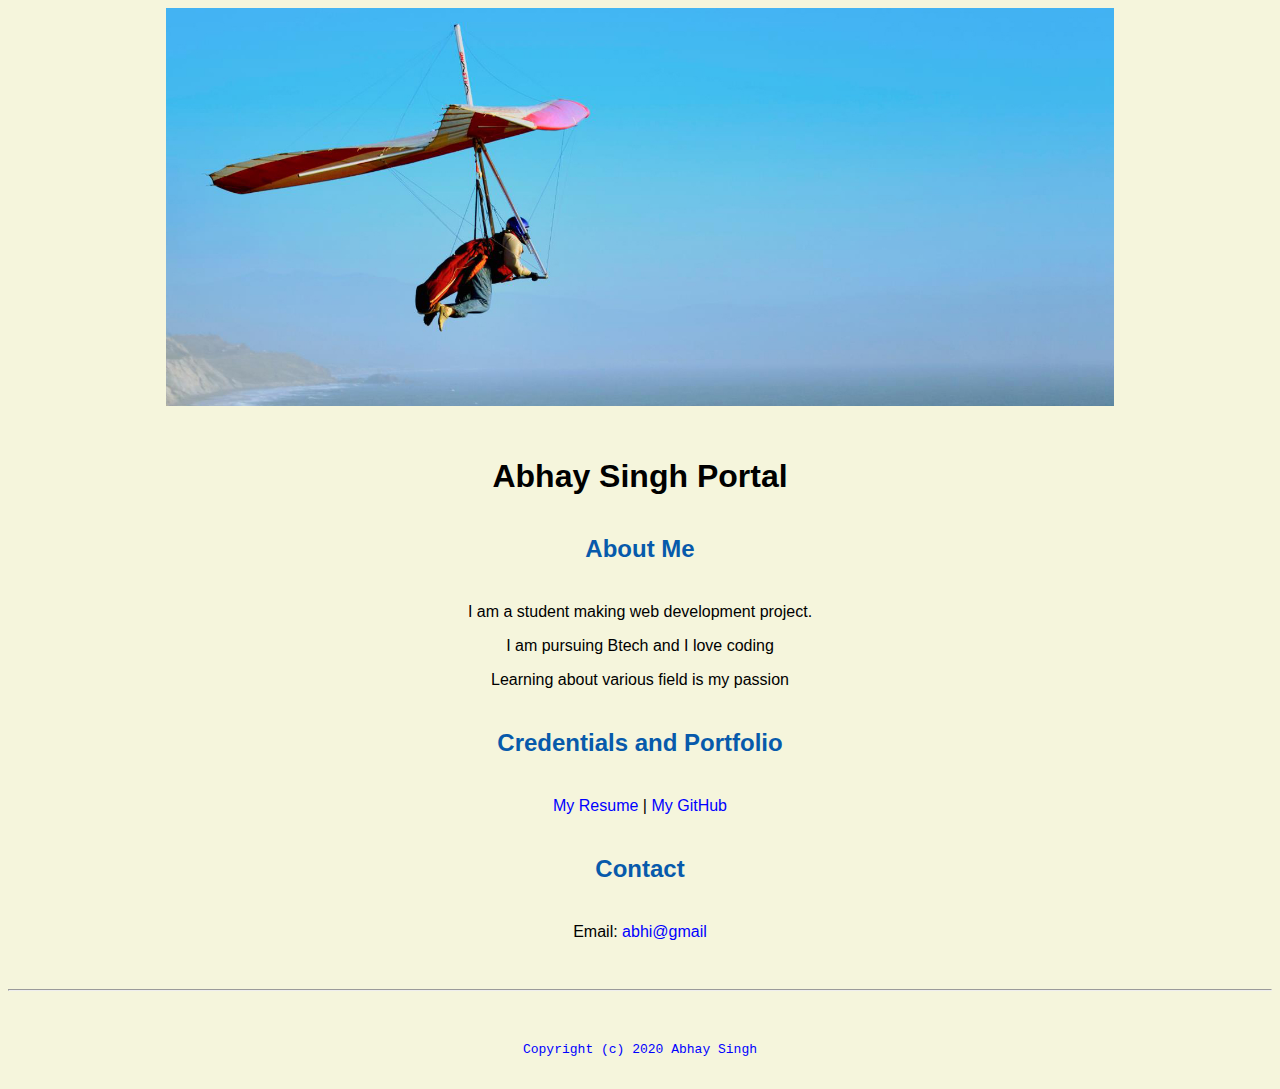
<file: index.html>
<!doctype html>

<!-- this is a comment for human! -->

<html lang="en">

  <header>
      <title>Abhay Singh Portal</title>
      <link rel ="stylesheet" href="CSS/master.css">
      <link rel="FaviconIcon" href="favicon.ico" type="image/x-icon">
      <limk rel="shortcut" href="favicon.ico" type="image/x-icon">
      <meta name="viewport" content="widht=device-width, initial-scale=1, shrink-to-fit=no">
      <meta name="name" content="Abhay singh Portal">
      <meta name="robots" content="noindex, nofollow">
  </header>

  <body>
    <img src="banner.jpg" width="75%" alt="banner">
      <h1>Abhay Singh Portal</h1>
      <h2>About Me</h2>
      <p>I am a student making web development project.</p>
      <p>I am pursuing Btech and I love coding</p>
      <p>Learning about various field is my passion</p>
      <h2>Credentials and Portfolio</h2>

      <p><a href="resume.html">My Resume</a> | <a href="https://github.com">My GitHub</a></p>
      <h2>Contact</h2>

    <p>  Email: <a href="mailto:21BCS5954@cuchd.in">abhi@gmail</p>
  </body>

  <footer>
      <hr>
      <code>Copyright (c) 2020 Abhay Singh</code>
  </footer>

</html>
</file>
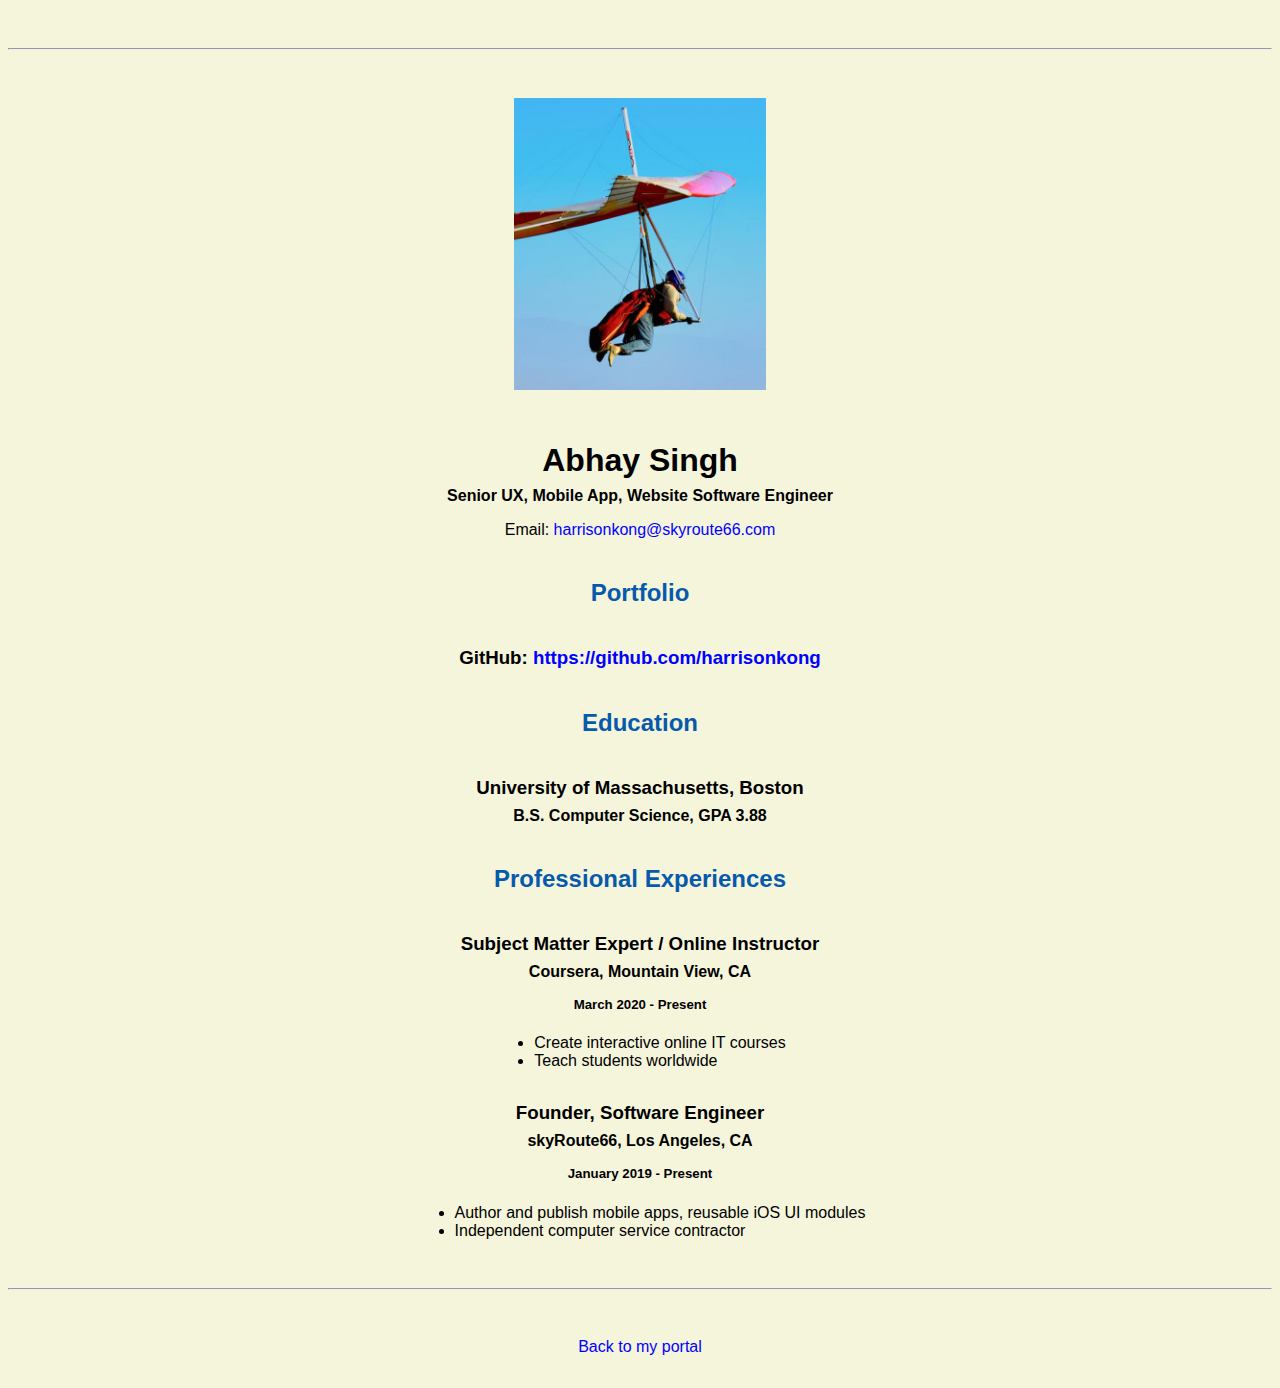
<file: resume.html>
<!doctype html>

<!-- this is a comment for human! -->

<html lang="en">

  <header>
    <title>Abhay Singh Resume</title>
    <link rel ="stylesheet" href="CSS/master.css">
    <link rel="FaviconIcon" href="favicon.ico" type="image/x-icon">
    <limk rel="shortcut" href="favicon.ico" type="image/x-icon">
    <meta name="viewport" content="widht=device-width, initial-scale=1, shrink-to-fit=no">
    <meta name="name" content="Abhay singh Portal">
    <meta name="robots" content="noindex, nofollow">
  </header>

  <body>
    <hr>

    <img src="headshot.jpg" alt="Harrison Kong's headshot" width="20%">

    <h1>Abhay Singh</h1>
    <h4>Senior UX, Mobile App, Website Software Engineer</h4>

    <p>Email: <a href="mailto:harrisonkong@skyroute66.com" target="_blank">harrisonkong@skyroute66.com</a></p>
    <!-- don't post physical address, personal phone number or other personal information on the web! -->

    <h2>Portfolio</h2>
      <h3>GitHub: <a href="https://github.com/harrisonkong" target="_blank">https://github.com/harrisonkong</a></h3>

    <h2>Education</h2>

    <h3>University of Massachusetts, Boston</h3>
    <h4>B.S. Computer Science, GPA 3.88</h4>

    <h2>Professional Experiences</h2>

    <h3>Subject Matter Expert / Online Instructor</h3>
    <h4>Coursera, Mountain View, CA</h4>
    <h5>March 2020 - Present</h5>
      <ul>
        <li>Create interactive online IT courses</li>
        <li>Teach students worldwide</li>
      </ul>

    <h3>Founder, Software Engineer</h3>
    <h4>skyRoute66, Los Angeles, CA</h4>
    <h5>January 2019 - Present</h5>
      <ul>
        <li>Author and publish mobile apps, reusable iOS UI modules</li>
        <li>Independent computer service contractor</li>
      </ul>
  </body>

  <footer>
  <hr>
  <p><a href="index.html">Back to my portal</a><p>
  </footer>

</html>
</file>
<file: CSS/master.css>
/* Cascading stylesheet for the website */

/* Text inside these asterisks and slashes are comments for human */

  a {
    /* set the text color to blue here */
    color: blue;
    text-decoration: none; /* This means we do not want hyperlinks to be underlined */
  }

  a:hover {
    /* set the text color to red here */
    color: red;
    text-decoration: none; /* This means we do not want hyperlinks to be underlined */
  }

  body {
    background-color: beige;/* set the background color here */
    color: black;/* set the text color to black here */
    font-family: Arial, Helvetica, sans-serif; /* set the font here */
    text-align: center;/* set the text alignment here */
   }

  footer {
    margin-top: 2rem;
    margin-bottom: 2rem;
  }

  h1 {
    margin-bottom: 0.5rem;
    margin-top: 3rem;
   }

  h2 {
    color: #075AAB;/* set the text color of to #075AAB here */
    margin-bottom: 2.5rem;
    margin-top: 2.5rem;/* set both the bottom margin and top margin to 2.5rem here */
   }

  h3 {
    margin-bottom: 0;
    margin-top: 2rem;
  }

  h4 {
    margin-bottom: 1rem;
    margin-top: 0.5rem;
  }

  h5 {
    margin-top: 0.5rem;
  }

  hr {
    margin-bottom: 3rem;
    margin-top: 3rem;
  }

  /* this controls how the bullet points in the resume page looks */
  ul {
    display: table;
    margin: 0 auto;
    text-align: left;
  }
</file>
